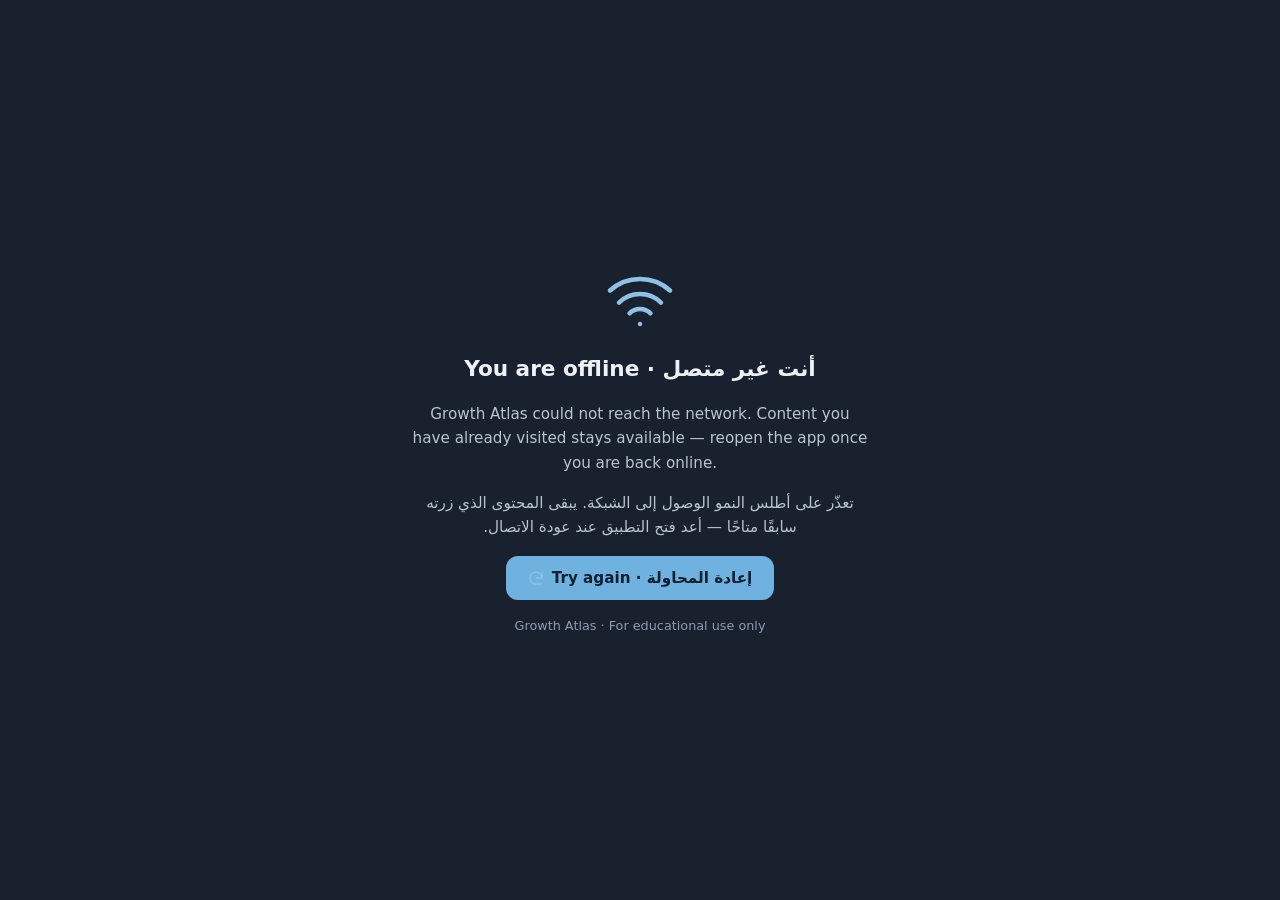
<file: offline.html>
<!doctype html>
<html lang="en">
  <head>
    <meta charset="utf-8" />
    <meta name="viewport" content="width=device-width, initial-scale=1" />
    <title>Growth Atlas — Offline · غير متصل</title>
    <meta name="theme-color" content="#18212d" />
    <style>
      :root { color-scheme: dark; }
      * { box-sizing: border-box; margin: 0; }
      body {
        min-height: 100dvh;
        display: grid;
        place-items: center;
        padding: 24px;
        background: #18212d;
        color: #edf2f8;
        font-family: 'Inter', 'IBM Plex Sans Arabic', system-ui, 'Segoe UI', sans-serif;
        line-height: 1.6;
      }
      .panel {
        max-width: 460px;
        text-align: center;
        display: flex;
        flex-direction: column;
        align-items: center;
        gap: 16px;
      }
      svg { color: #8fc0e6; }
      h1 { font-size: 1.35rem; font-weight: 700; }
      p { color: #b8c4d2; font-size: 0.95rem; }
      .ar { direction: rtl; }
      .retry {
        display: inline-flex;
        align-items: center;
        gap: 8px;
        padding: 10px 22px;
        border-radius: 12px;
        background: #6fb2e0;
        color: #10202e;
        font-weight: 650;
        text-decoration: none;
        font-size: 0.95rem;
      }
      .hint { font-size: 0.8rem; color: #8e9caf; }
    </style>
  </head>
  <body>
    <main class="panel">
      <svg xmlns="http://www.w3.org/2000/svg" width="72" height="72" viewBox="0 0 24 24" fill="none"
           stroke="currentColor" stroke-width="1.5" stroke-linecap="round" stroke-linejoin="round" aria-hidden="true">
        <path d="M12 20h.01"/>
        <path d="M2 8.82a15 15 0 0 1 20 0"/>
        <path d="M5 12.859a10 10 0 0 1 14 0"/>
        <path d="M8.5 16.429a5 5 0 0 1 7 0"/>
      </svg>
      <h1>You are offline · أنت غير متصل</h1>
      <p>
        Growth Atlas could not reach the network. Content you have already
        visited stays available — reopen the app once you are back online.
      </p>
      <p class="ar" dir="rtl">
        تعذّر على أطلس النمو الوصول إلى الشبكة. يبقى المحتوى الذي زرته سابقًا متاحًا —
        أعد فتح التطبيق عند عودة الاتصال.
      </p>
      <a class="retry" href="./">
        <svg xmlns="http://www.w3.org/2000/svg" width="16" height="16" viewBox="0 0 24 24" fill="none"
             stroke="currentColor" stroke-width="2" stroke-linecap="round" stroke-linejoin="round" aria-hidden="true">
          <path d="M21 12a9 9 0 0 0-9-9 9 9 0 0 0-9 9 9 9 0 0 0 9 9h9"/>
          <path d="M21 3v9h-9"/>
        </svg>
        Try again · إعادة المحاولة
      </a>
      <p class="hint">Growth Atlas · For educational use only</p>
    </main>
    <script>
      // When connectivity returns, go back to the app shell.
      window.addEventListener('online', () => location.replace('./'));
    </script>
  </body>
</html>
</file>
